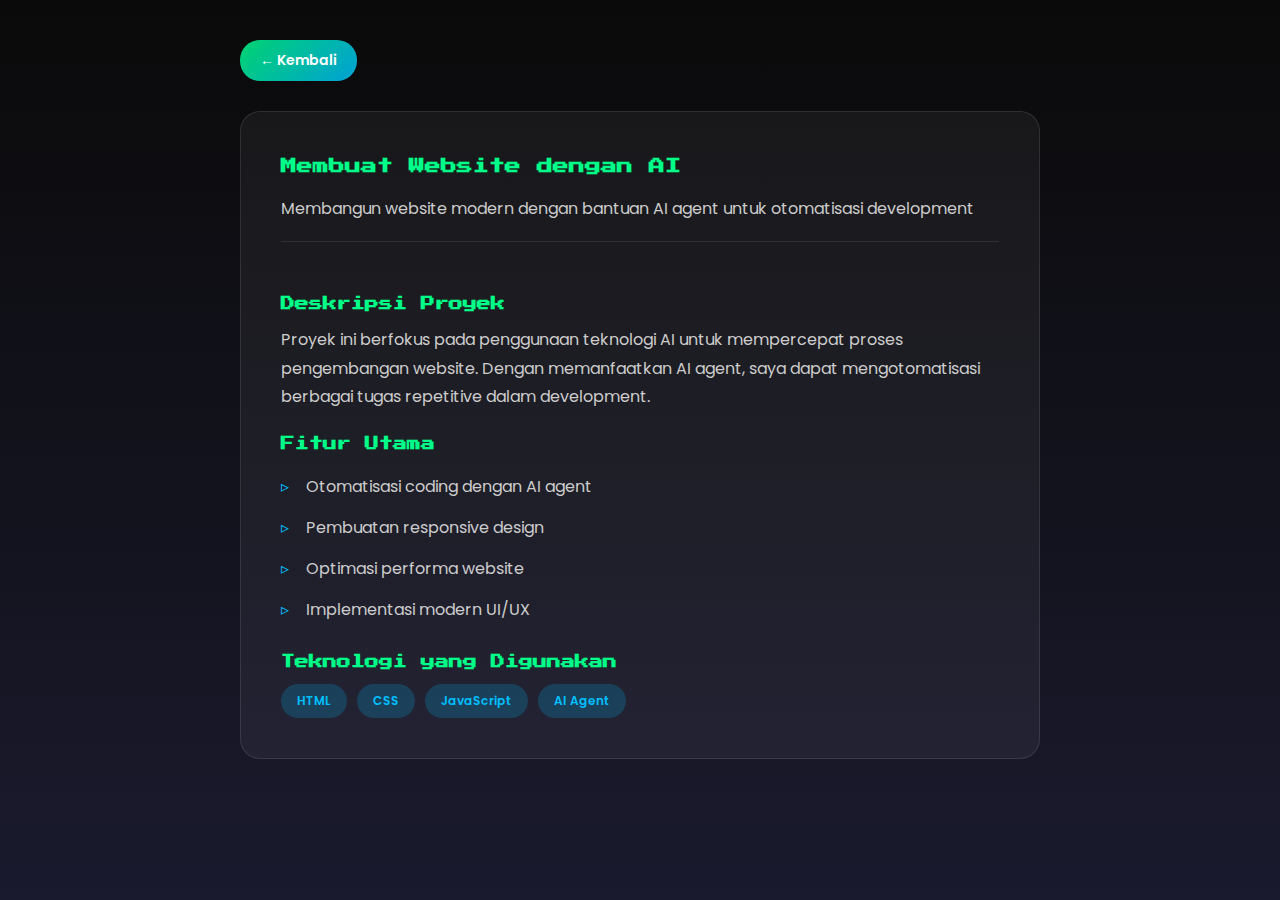
<file: project-ai.html>
<!DOCTYPE html>
<html lang="id">
<head>
    <meta charset="UTF-8">
    <meta name="viewport" content="width=device-width, initial-scale=1.0">
    <title>Membuat Website dengan AI - Portfolio</title>
    <link rel="icon" href="cat.jpg" type="image/jpeg">
    <link rel="stylesheet" href="project.css">
    <link rel="preconnect" href="https://fonts.googleapis.com">
    <link rel="preconnect" href="https://fonts.gstatic.com" crossorigin>
    <link href="https://fonts.googleapis.com/css2?family=Poppins:wght@300;400;600;700&family=Press+Start+2P&display=swap" rel="stylesheet">
</head>
<body>
    <div class="container">
        <a href="index.html#project" class="back-btn">&larr; Kembali</a>
        
        <div class="project-detail">
            <h1>Membuat Website dengan AI</h1>
            <p class="tagline">Membangun website modern dengan bantuan AI agent untuk otomatisasi development</p>
            
            <div class="project-content-wrapper">
                <div class="content">
                    <h2>Deskripsi Proyek</h2>
                    <p>Proyek ini berfokus pada penggunaan teknologi AI untuk mempercepat proses pengembangan website. Dengan memanfaatkan AI agent, saya dapat mengotomatisasi berbagai tugas repetitive dalam development.</p>
                    
                    <h2>Fitur Utama</h2>
                    <ul>
                        <li>Otomatisasi coding dengan AI agent</li>
                        <li>Pembuatan responsive design</li>
                        <li>Optimasi performa website</li>
                        <li>Implementasi modern UI/UX</li>
                    </ul>
                    
                    <h2>Teknologi yang Digunakan</h2>
                    <div class="tech-stack">
                        <span>HTML</span>
                        <span>CSS</span>
                        <span>JavaScript</span>
                        <span>AI Agent</span>
                    </div>
                </div>
            </div>
        </div>
    </div>
</body>
</html>
</file>
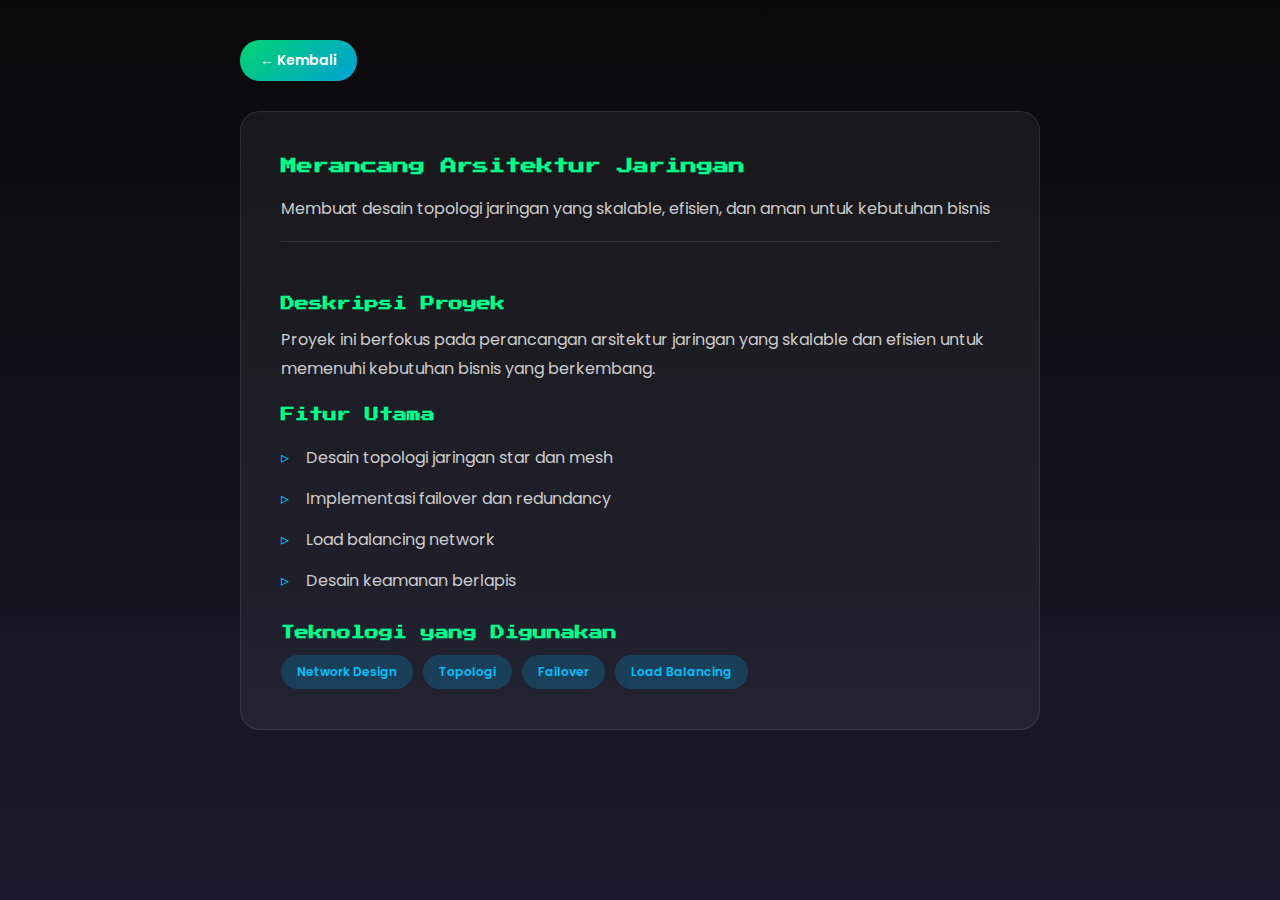
<file: project-arsitektur.html>
<!DOCTYPE html>
<html lang="id">
<head>
    <meta charset="UTF-8">
    <meta name="viewport" content="width=device-width, initial-scale=1.0">
    <title>Merancang Arsitektur Jaringan - Portfolio</title>
    <link rel="icon" href="cat.jpg" type="image/jpeg">
    <link rel="stylesheet" href="project.css">
    <link rel="preconnect" href="https://fonts.googleapis.com">
    <link rel="preconnect" href="https://fonts.gstatic.com" crossorigin>
    <link href="https://fonts.googleapis.com/css2?family=Poppins:wght@300;400;600;700&family=Press+Start+2P&display=swap" rel="stylesheet">
</head>
<body>
    <div class="container">
        <a href="index.html#project" class="back-btn">&larr; Kembali</a>
        
        <div class="project-detail">
            <h1>Merancang Arsitektur Jaringan</h1>
            <p class="tagline">Membuat desain topologi jaringan yang skalable, efisien, dan aman untuk kebutuhan bisnis</p>
            
            <div class="project-content-wrapper">
                <div class="content">
                    <h2>Deskripsi Proyek</h2>
                    <p>Proyek ini berfokus pada perancangan arsitektur jaringan yang skalable dan efisien untuk memenuhi kebutuhan bisnis yang berkembang.</p>
                    
                    <h2>Fitur Utama</h2>
                    <ul>
                        <li>Desain topologi jaringan star dan mesh</li>
                        <li>Implementasi failover dan redundancy</li>
                        <li>Load balancing network</li>
                        <li>Desain keamanan berlapis</li>
                    </ul>
                    
                    <h2>Teknologi yang Digunakan</h2>
                    <div class="tech-stack">
                        <span>Network Design</span>
                        <span>Topologi</span>
                        <span>Failover</span>
                        <span>Load Balancing</span>
                    </div>
                </div>
            </div>
        </div>
    </div>
</body>
</html>
</file>
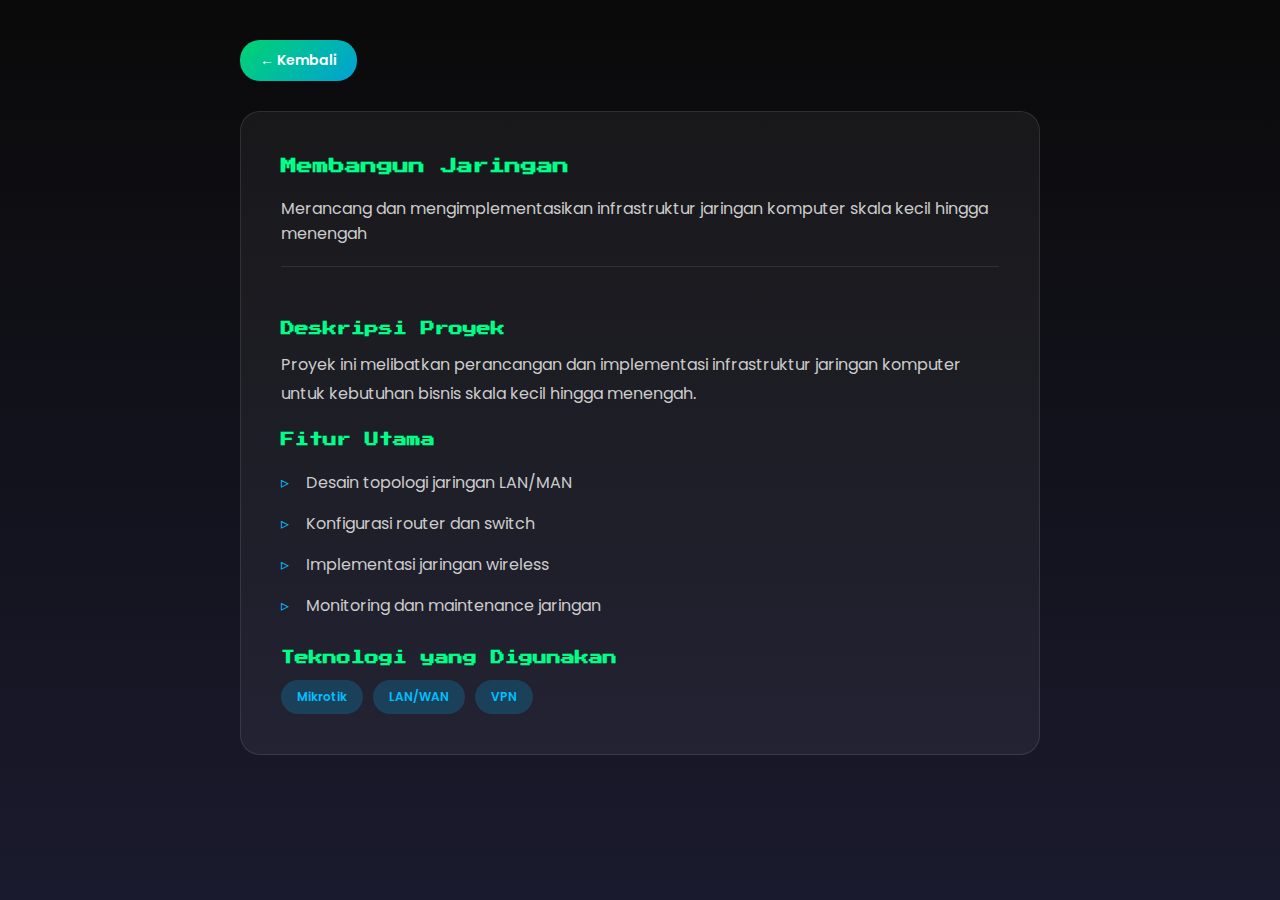
<file: project-jaringan.html>
<!DOCTYPE html>
<html lang="id">
<head>
    <meta charset="UTF-8">
    <meta name="viewport" content="width=device-width, initial-scale=1.0">
    <title>Membangun Jaringan - Portfolio</title>
    <link rel="icon" href="cat.jpg" type="image/jpeg">
    <link rel="stylesheet" href="project.css">
    <link rel="preconnect" href="https://fonts.googleapis.com">
    <link rel="preconnect" href="https://fonts.gstatic.com" crossorigin>
    <link href="https://fonts.googleapis.com/css2?family=Poppins:wght@300;400;600;700&family=Press+Start+2P&display=swap" rel="stylesheet">
</head>
<body>
    <div class="container">
        <a href="index.html#project" class="back-btn">&larr; Kembali</a>
        
        <div class="project-detail">
            <h1>Membangun Jaringan</h1>
            <p class="tagline">Merancang dan mengimplementasikan infrastruktur jaringan komputer skala kecil hingga menengah</p>
            
            <div class="project-content-wrapper">
                <div class="content">
                    <h2>Deskripsi Proyek</h2>
                    <p>Proyek ini melibatkan perancangan dan implementasi infrastruktur jaringan komputer untuk kebutuhan bisnis skala kecil hingga menengah.</p>
                    
                    <h2>Fitur Utama</h2>
                    <ul>
                        <li>Desain topologi jaringan LAN/MAN</li>
                        <li>Konfigurasi router dan switch</li>
                        <li>Implementasi jaringan wireless</li>
                        <li>Monitoring dan maintenance jaringan</li>
                    </ul>
                    
                    <h2>Teknologi yang Digunakan</h2>
                    <div class="tech-stack">
                        <span>Mikrotik</span>
                        <span>LAN/WAN</span>
                        <span>VPN</span>
                    </div>
                </div>
            </div>
        </div>
    </div>
</body>
</html>
</file>
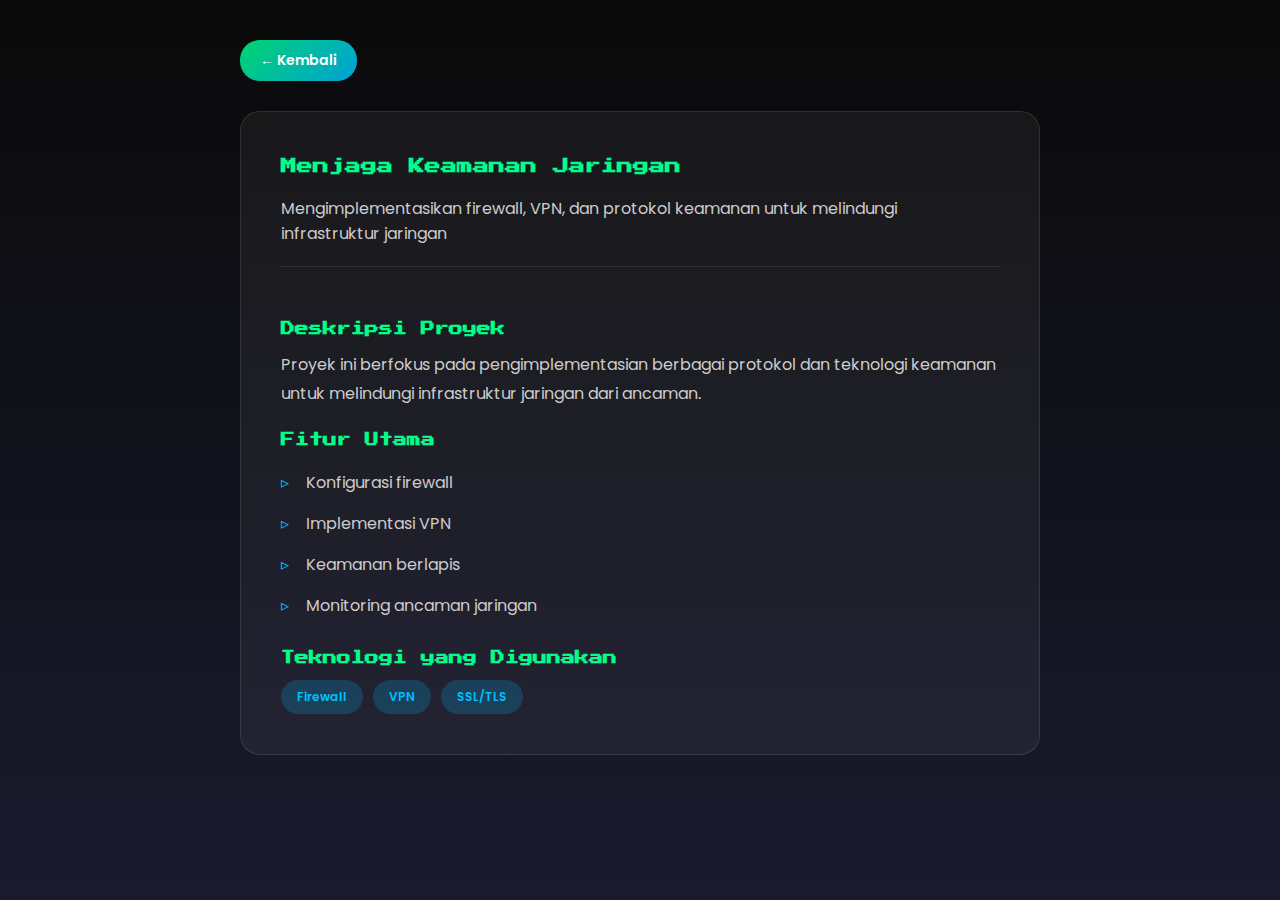
<file: project-keamanan.html>
<!DOCTYPE html>
<html lang="id">
<head>
    <meta charset="UTF-8">
    <meta name="viewport" content="width=device-width, initial-scale=1.0">
    <title>Menjaga Keamanan Jaringan - Portfolio</title>
    <link rel="icon" href="cat.jpg" type="image/jpeg">
    <link rel="stylesheet" href="project.css">
    <link rel="preconnect" href="https://fonts.googleapis.com">
    <link rel="preconnect" href="https://fonts.gstatic.com" crossorigin>
    <link href="https://fonts.googleapis.com/css2?family=Poppins:wght@300;400;600;700&family=Press+Start+2P&display=swap" rel="stylesheet">
</head>
<body>
    <div class="container">
        <a href="index.html#project" class="back-btn">&larr; Kembali</a>
        
        <div class="project-detail">
            <h1>Menjaga Keamanan Jaringan</h1>
            <p class="tagline">Mengimplementasikan firewall, VPN, dan protokol keamanan untuk melindungi infrastruktur jaringan</p>
            
            <div class="project-content-wrapper">
                <div class="content">
                    <h2>Deskripsi Proyek</h2>
                    <p>Proyek ini berfokus pada pengimplementasian berbagai protokol dan teknologi keamanan untuk melindungi infrastruktur jaringan dari ancaman.</p>
                    
                    <h2>Fitur Utama</h2>
                    <ul>
                        <li>Konfigurasi firewall</li>
                        <li>Implementasi VPN</li>
                        <li>Keamanan berlapis</li>
                        <li>Monitoring ancaman jaringan</li>
                    </ul>
                    
                    <h2>Teknologi yang Digunakan</h2>
                    <div class="tech-stack">
                        <span>Firewall</span>
                        <span>VPN</span>
                        <span>SSL/TLS</span>
                    </div>
                </div>
            </div>
        </div>
    </div>
</body>
</html>
</file>
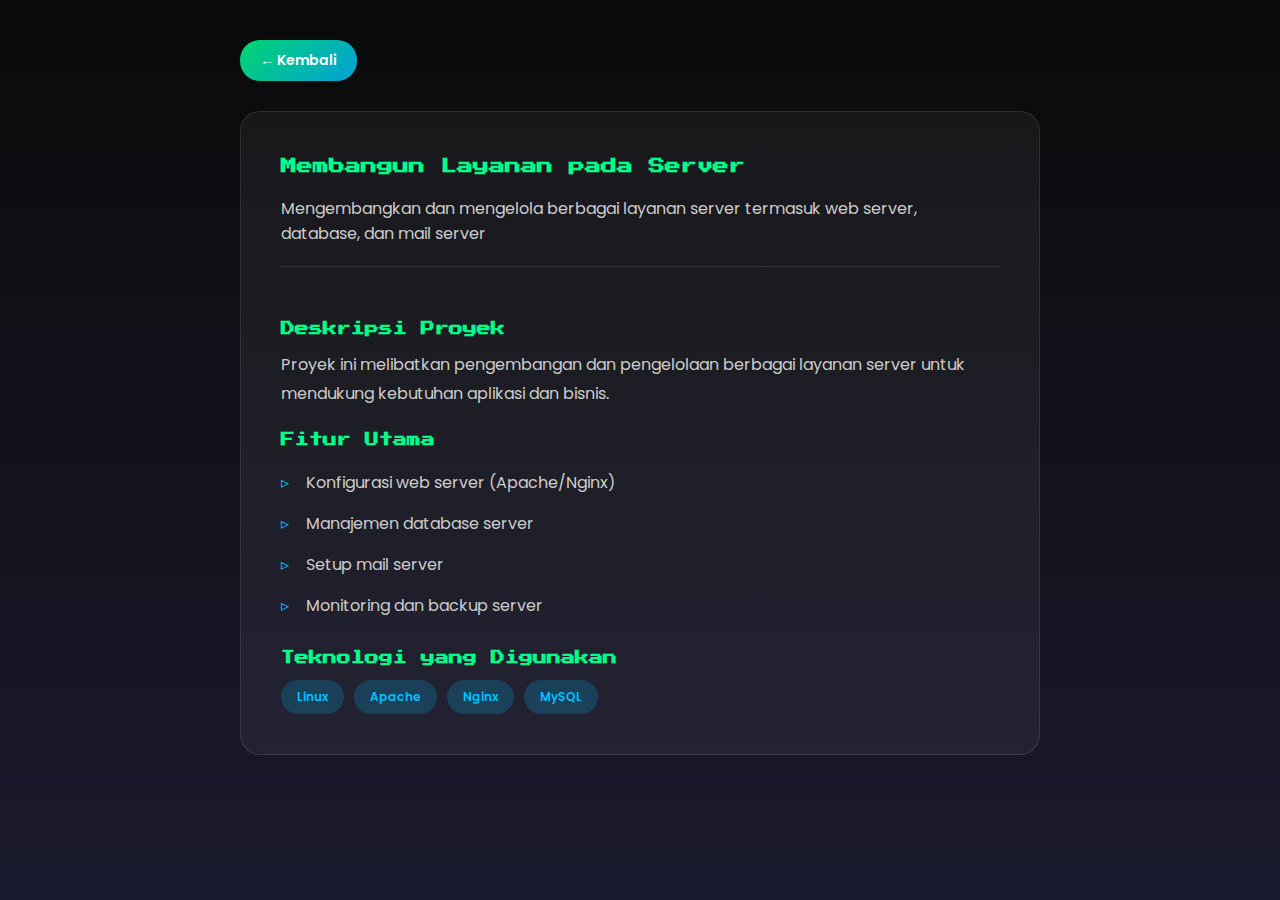
<file: project-server.html>
<!DOCTYPE html>
<html lang="id">
<head>
    <meta charset="UTF-8">
    <meta name="viewport" content="width=device-width, initial-scale=1.0">
    <title>Membangun Layanan pada Server - Portfolio</title>
    <link rel="icon" href="cat.jpg" type="image/jpeg">
    <link rel="stylesheet" href="project.css">
    <link rel="preconnect" href="https://fonts.googleapis.com">
    <link rel="preconnect" href="https://fonts.gstatic.com" crossorigin>
    <link href="https://fonts.googleapis.com/css2?family=Poppins:wght@300;400;600;700&family=Press+Start+2P&display=swap" rel="stylesheet">
</head>
<body>
    <div class="container">
        <a href="index.html#project" class="back-btn">&larr; Kembali</a>
        
        <div class="project-detail">
            <h1>Membangun Layanan pada Server</h1>
            <p class="tagline">Mengembangkan dan mengelola berbagai layanan server termasuk web server, database, dan mail server</p>
            
            <div class="project-content-wrapper">
                <div class="content">
                    <h2>Deskripsi Proyek</h2>
                    <p>Proyek ini melibatkan pengembangan dan pengelolaan berbagai layanan server untuk mendukung kebutuhan aplikasi dan bisnis.</p>
                    
                    <h2>Fitur Utama</h2>
                    <ul>
                        <li>Konfigurasi web server (Apache/Nginx)</li>
                        <li>Manajemen database server</li>
                        <li>Setup mail server</li>
                        <li>Monitoring dan backup server</li>
                    </ul>
                    
                    <h2>Teknologi yang Digunakan</h2>
                    <div class="tech-stack">
                        <span>Linux</span>
                        <span>Apache</span>
                        <span>Nginx</span>
                        <span>MySQL</span>
                    </div>
                </div>
            </div>
        </div>
    </div>
</body>
</html>
</file>
<file: project.css>
* {
    margin: 0;
    padding: 0;
    box-sizing: border-box;
}

body {
    font-family: 'Poppins', sans-serif;
    background: linear-gradient(180deg, #0a0a0a 0%, #1a1a2e 100%);
    color: #cccccc;
    min-height: 100vh;
    padding: 40px 20px;
}

.container {
    max-width: 800px;
    margin: 0 auto;
}

.back-btn {
    display: inline-block;
    padding: 10px 20px;
    background: linear-gradient(135deg, #00d471 0%, #00a1d6 100%);
    color: #ffffff;
    text-decoration: none;
    border-radius: 20px;
    font-weight: 600;
    font-size: 14px;
    margin-bottom: 30px;
    transition: transform 0.3s ease, color 0.3s ease, background 0.3s ease;
}

.back-btn:hover {
    transform: translateX(-5px);
    color: #000000;
    background: linear-gradient(135deg, #00a1d6 0%, #00d471 100%);
}

.project-detail {
    background: rgba(255, 255, 255, 0.05);
    border: 1px solid rgba(255, 255, 255, 0.1);
    border-radius: 20px;
    padding: 40px;
}

.project-content-wrapper {
    display: flex;
    gap: 30px;
}

.project-content-wrapper .content {
    flex: 1;
}

.project-image {
    flex: 0 0 250px;
    position: relative;
}

.image-placeholder {
    width: 100%;
    height: 250px;
    background: rgba(255, 255, 255, 0.05);
    border: 3px solid #00bfff;
    border-radius: 50%;
    display: flex;
    align-items: center;
    justify-content: center;
    position: relative;
    z-index: 2;
}

.image-placeholder::before {
    content: '';
    position: absolute;
    top: -10px;
    left: -10px;
    right: -10px;
    bottom: -10px;
    border: 3px dashed #00ff88;
    border-radius: 50%;
    z-index: 1;
    animation: rotateBorder 10s linear infinite;
    pointer-events: none;
}

@keyframes rotateBorder {
    from {
        transform: rotate(0deg);
    }
    to {
        transform: rotate(360deg);
    }
}

.image-placeholder span {
    color: rgba(255, 255, 255, 0.3);
    font-size: 14px;
}

.project-detail h1 {
    font-family: 'Press Start 2P', cursive;
    font-size: 16px;
    color: #00ff88;
    margin-bottom: 15px;
    line-height: 1.8;
    animation: neonGlow 2s ease-in-out infinite;
}

@keyframes neonGlow {
    0%, 100% {
        text-shadow: 
            0 0 2px #00bfff,
            0 0 4px #00bfff,
            0 0 8px #00bfff;
    }
    50% {
        text-shadow: 
            0 0 1px #00bfff,
            0 0 2px #00bfff,
            0 0 4px #00bfff;
    }
}

.tagline {
    color: #cccccc;
    font-size: 16px;
    margin-bottom: 30px;
    padding-bottom: 20px;
    border-bottom: 1px solid rgba(255, 255, 255, 0.1);
}

.tagline p {
    color: #cccccc;
}

.content h2 {
    font-family: 'Press Start 2P', cursive;
    color: #00ff88;
    font-size: 14px;
    margin: 25px 0 15px;
    animation: neonGlow 2s ease-in-out infinite;
}

.content p {
    color: #cccccc;
    line-height: 1.8;
    margin-bottom: 15px;
}

.content ul {
    list-style: none;
    padding-left: 0;
}

.content ul li {
    color: #cccccc;
    padding: 8px 0;
    padding-left: 25px;
    position: relative;
}

.content ul li::before {
    content: "▹";
    color: #00bfff;
    position: absolute;
    left: 0;
}

.tech-stack {
    display: flex;
    flex-wrap: wrap;
    gap: 10px;
    margin-top: 15px;
}

.tech-stack span {
    background: rgba(0, 191, 255, 0.2);
    color: #00bfff;
    padding: 8px 16px;
    border-radius: 20px;
    font-size: 12px;
    font-weight: 600;
}
</file>
